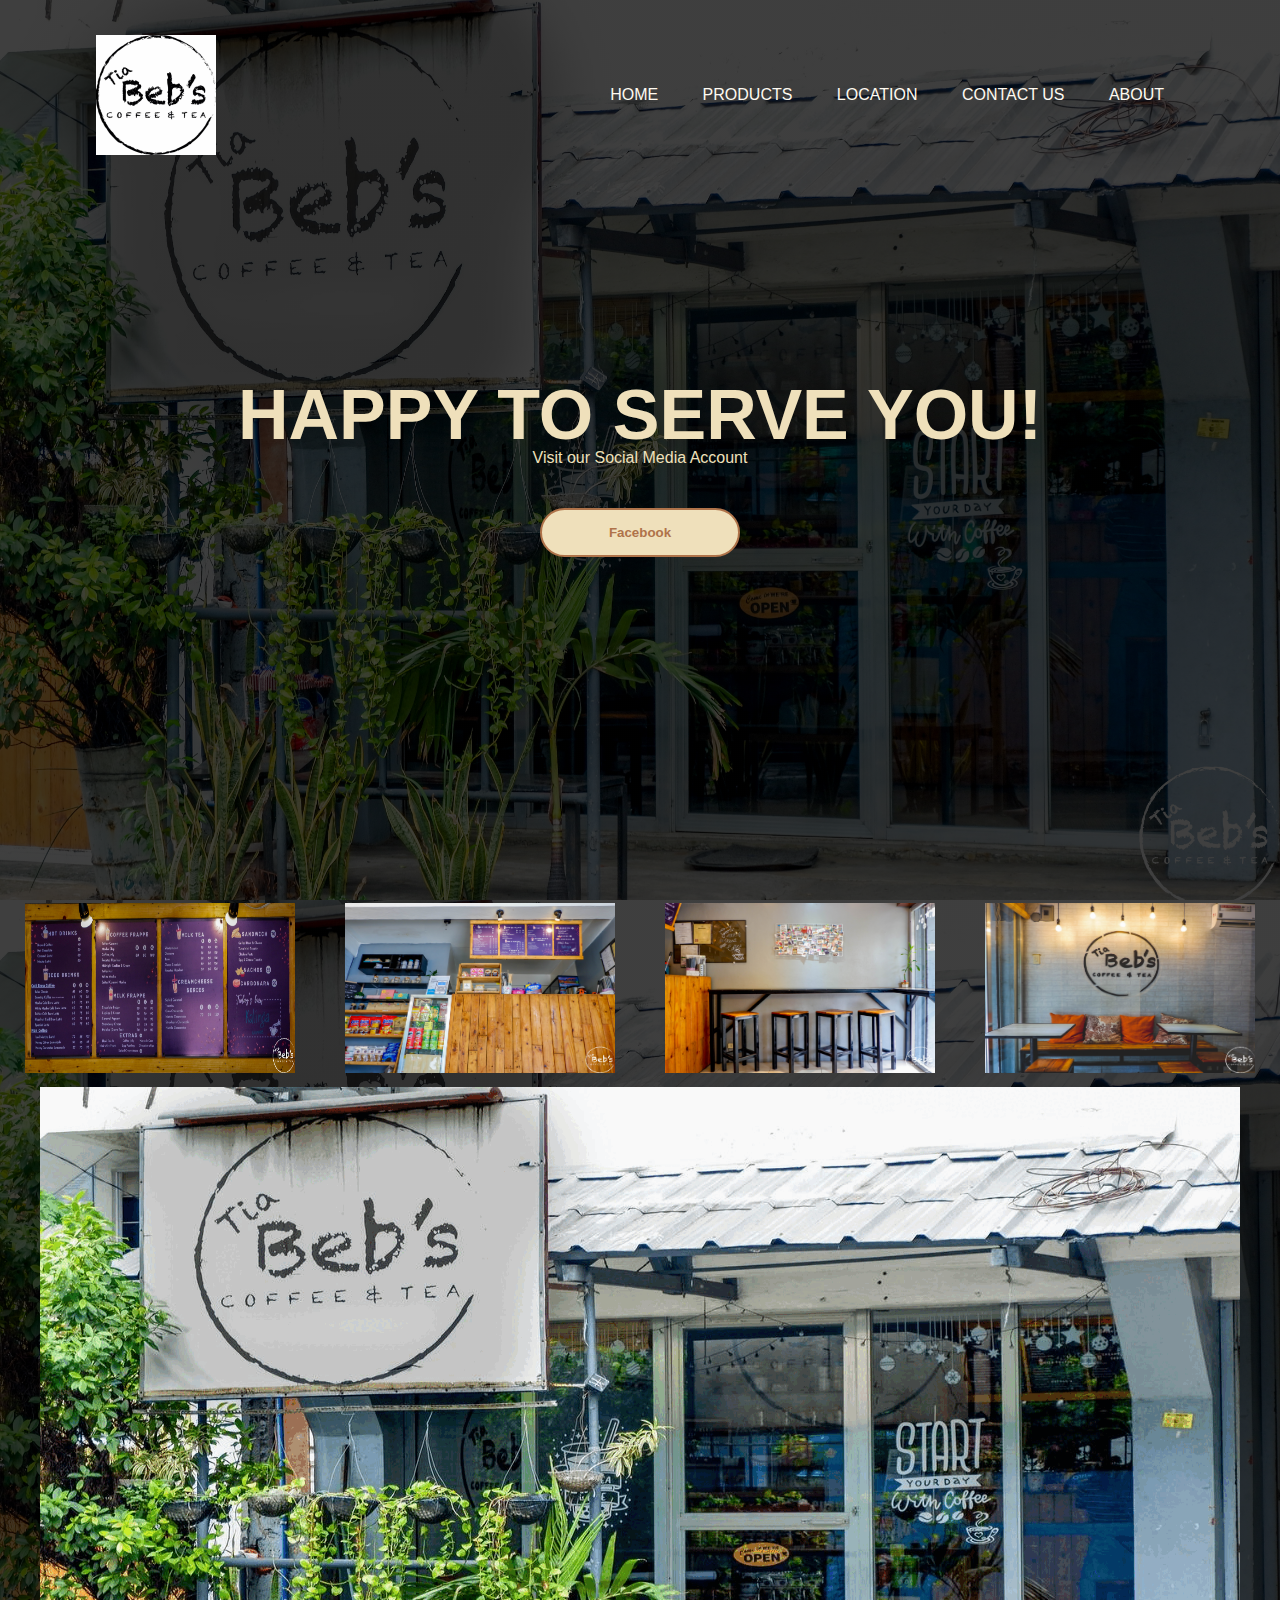
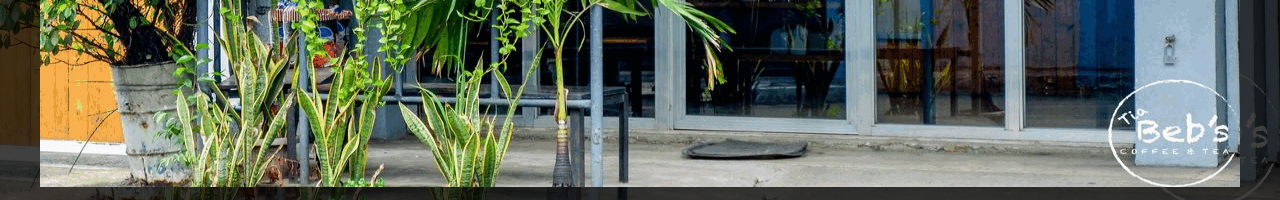
<file: index.html>
<!DOCTYPE html>
<html>
    <head>
        <title>Tia Beb's Coffee and Tea — Home</title>
        <link rel="stylesheet" href="style.css">
    </head>
    <body>
        <div class="banner">
            <div class="navbar">
                <img src="logo.jpg" class="logo" alt="">
                <ul>
                    <li><a href="index.html">Home</a></li>
                    <li><a href="products.html">Products</a></li>
                    <li><a href="location.html">Location</a></li>
                    <li><a href="contact.html">Contact Us</a></li>
                    <li><a href="about.html">About</a></li>
                </ul>
            </div>

            <div class="content">
                <h1>HAPPY TO SERVE YOU!</h1>
                <p>Visit our Social Media Account </p>
                <div>
                    <button type="button" onclick="facebook()"><span></span>Facebook</button>
                </div>
            </div>
        </div>
        <table class="banner" cellspacing="1" cellpadding="1">
            <tr>
                <td align="center"><a href="menu.html"><img src="menu.jpg" width="270" height="170"></a></td>
                <td align="center"><a href="counter.html"><img src="counter.jpg" width="270" height="170"></a></td>
                <td align="center"><a href="table1.html"><img src="table1.jpg" width="270" height="170"></a></td>
                <td align="center"><a href="table2.html"><img src="table2.jpg" width="270" height="170"></a></td>
            </tr>

            <tr>
                <td colspan="4" align="center"><img src="Entrance.gif" width="1200" height="700"></td>
            </tr>
        </table>
        <script src="function.js">

        </script>
    </body>
</html>
</file>
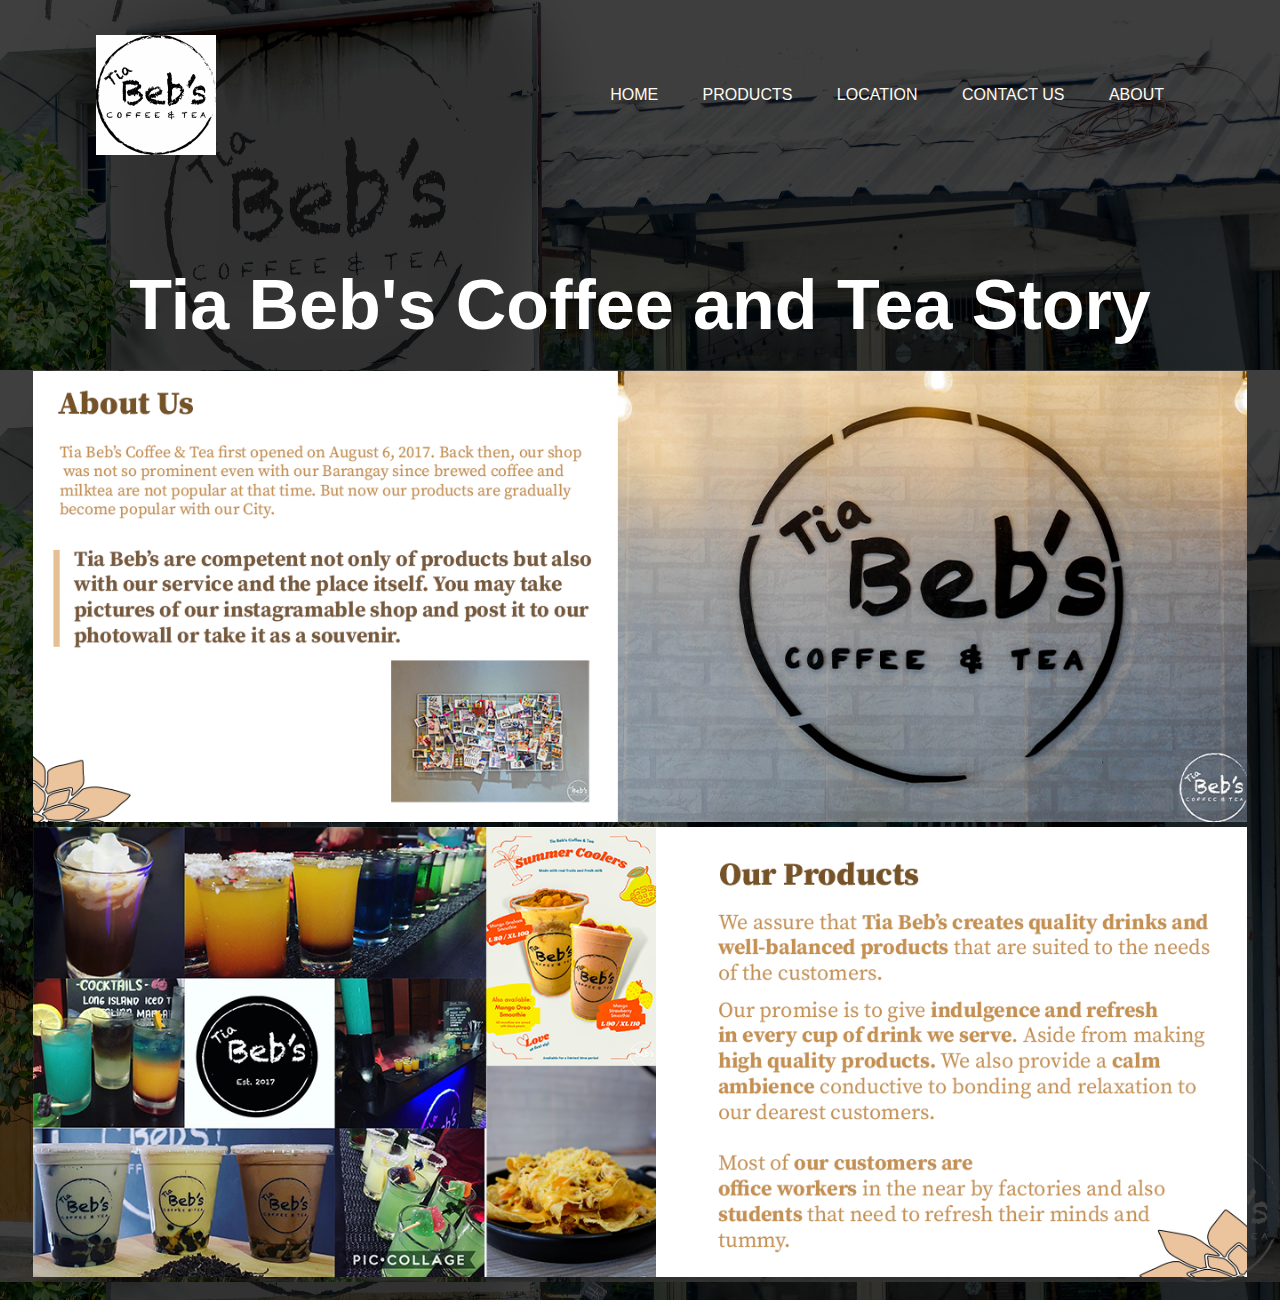
<file: about.html>
<!DOCTYPE html>
<html>
    <head>
        <title>Tia Beb's Coffee and Tea — About</title>
        <link rel="stylesheet" href="style.css">
    </head>
    <body class="banner">
            <div class="navbar">
                <img src="logo.jpg" class="logo" alt="">
                <ul>
                    <li><a href="index.html">Home</a></li>
                    <li><a href="products.html">Products</a></li>
                    <li><a href="location.html">Location</a></li>
                    <li><a href="contact.html">Contact Us</a></li>
                    <li><a href="about.html">About</a></li>
                </ul>
            </div>
            
            <div class="about"> 
                <h2>Tia Beb's Coffee and Tea Story</h2>
            </div>

            <br><br><br><br><br><br><br><br><br><br>

            <table class="banner" cellspacing="1" cellpadding="1">
                <tr>
                    <td colspan="4" align="center"><img src="About us.png" width="95%" height="80%"></td>
                </tr>
                <tr>
                    <td colspan="4" align="center"><img src="our products.png" width="95%" height="80%"></td>
                </tr>
            </table>
            <br>
    </body>
</html>
</file>
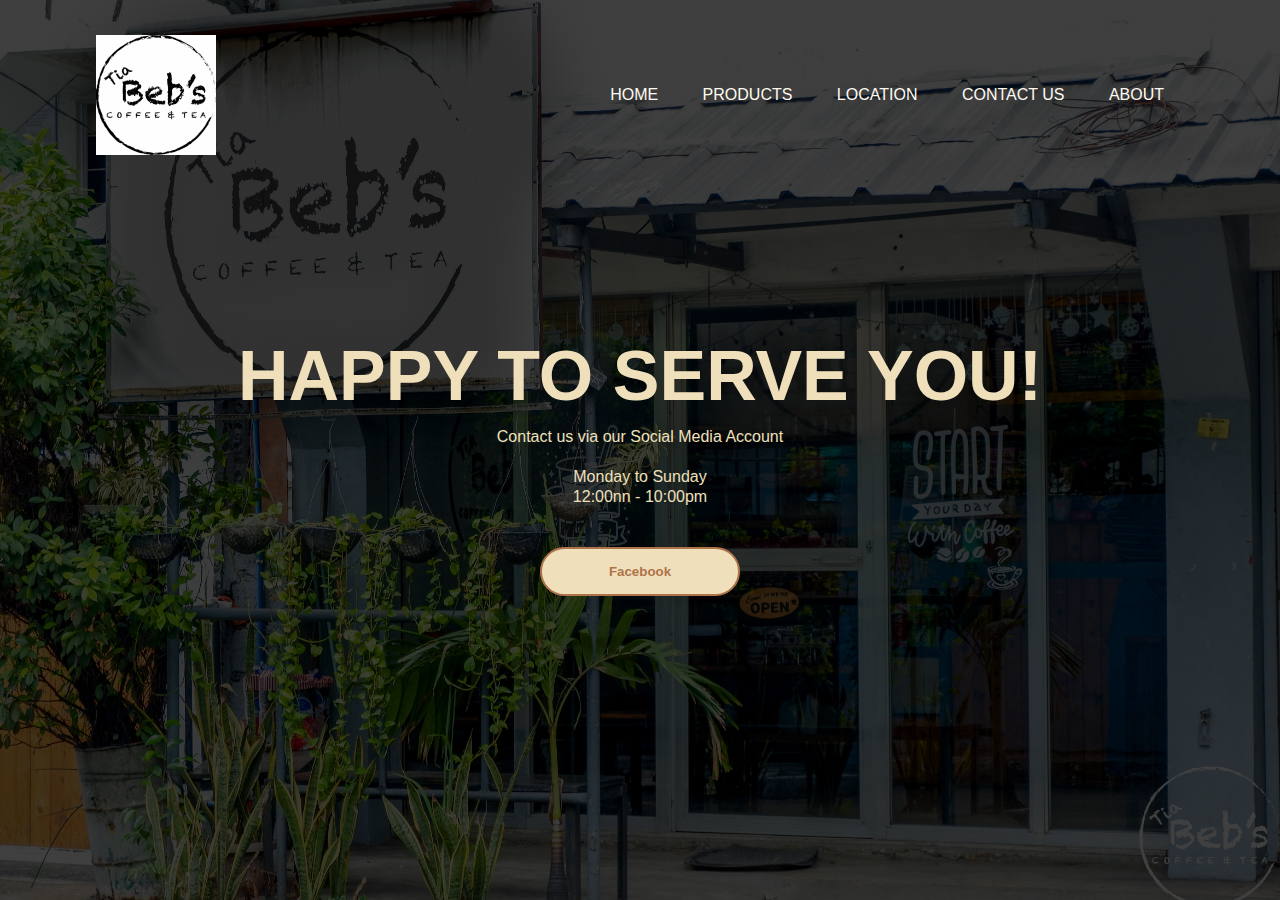
<file: contact.html>
<!DOCTYPE html>
<html>
    <head>
        <title>Tia Beb's Coffee and Tea — Contact Us</title>
        <link rel="stylesheet" href="style.css">
    </head>
    <body>
        <div class="banner">
            <div class="navbar">
                <img src="logo.jpg" class="logo" alt="">
                <ul>
                    <li><a href="index.html">Home</a></li>
                    <li><a href="products.html">Products</a></li>
                    <li><a href="location.html">Location</a></li>
                    <li><a href="contact.html">Contact Us</a></li>
                    <li><a href="about.html">About</a></li>
                </ul>
            </div>
            <div class="content">
                <h1>HAPPY TO SERVE YOU!</h1>
                <br>
                <p>Contact us via our Social Media Account <br> <br> Monday to Sunday <br> 12:00nn - 10:00pm </p>
                <div>
                    <button type="button" onclick="facebook()"><span></span>Facebook</button>
                </div>
            </div>
        </div>
        <script src="function.js">

        </script>
    </body>
</html>
</file>
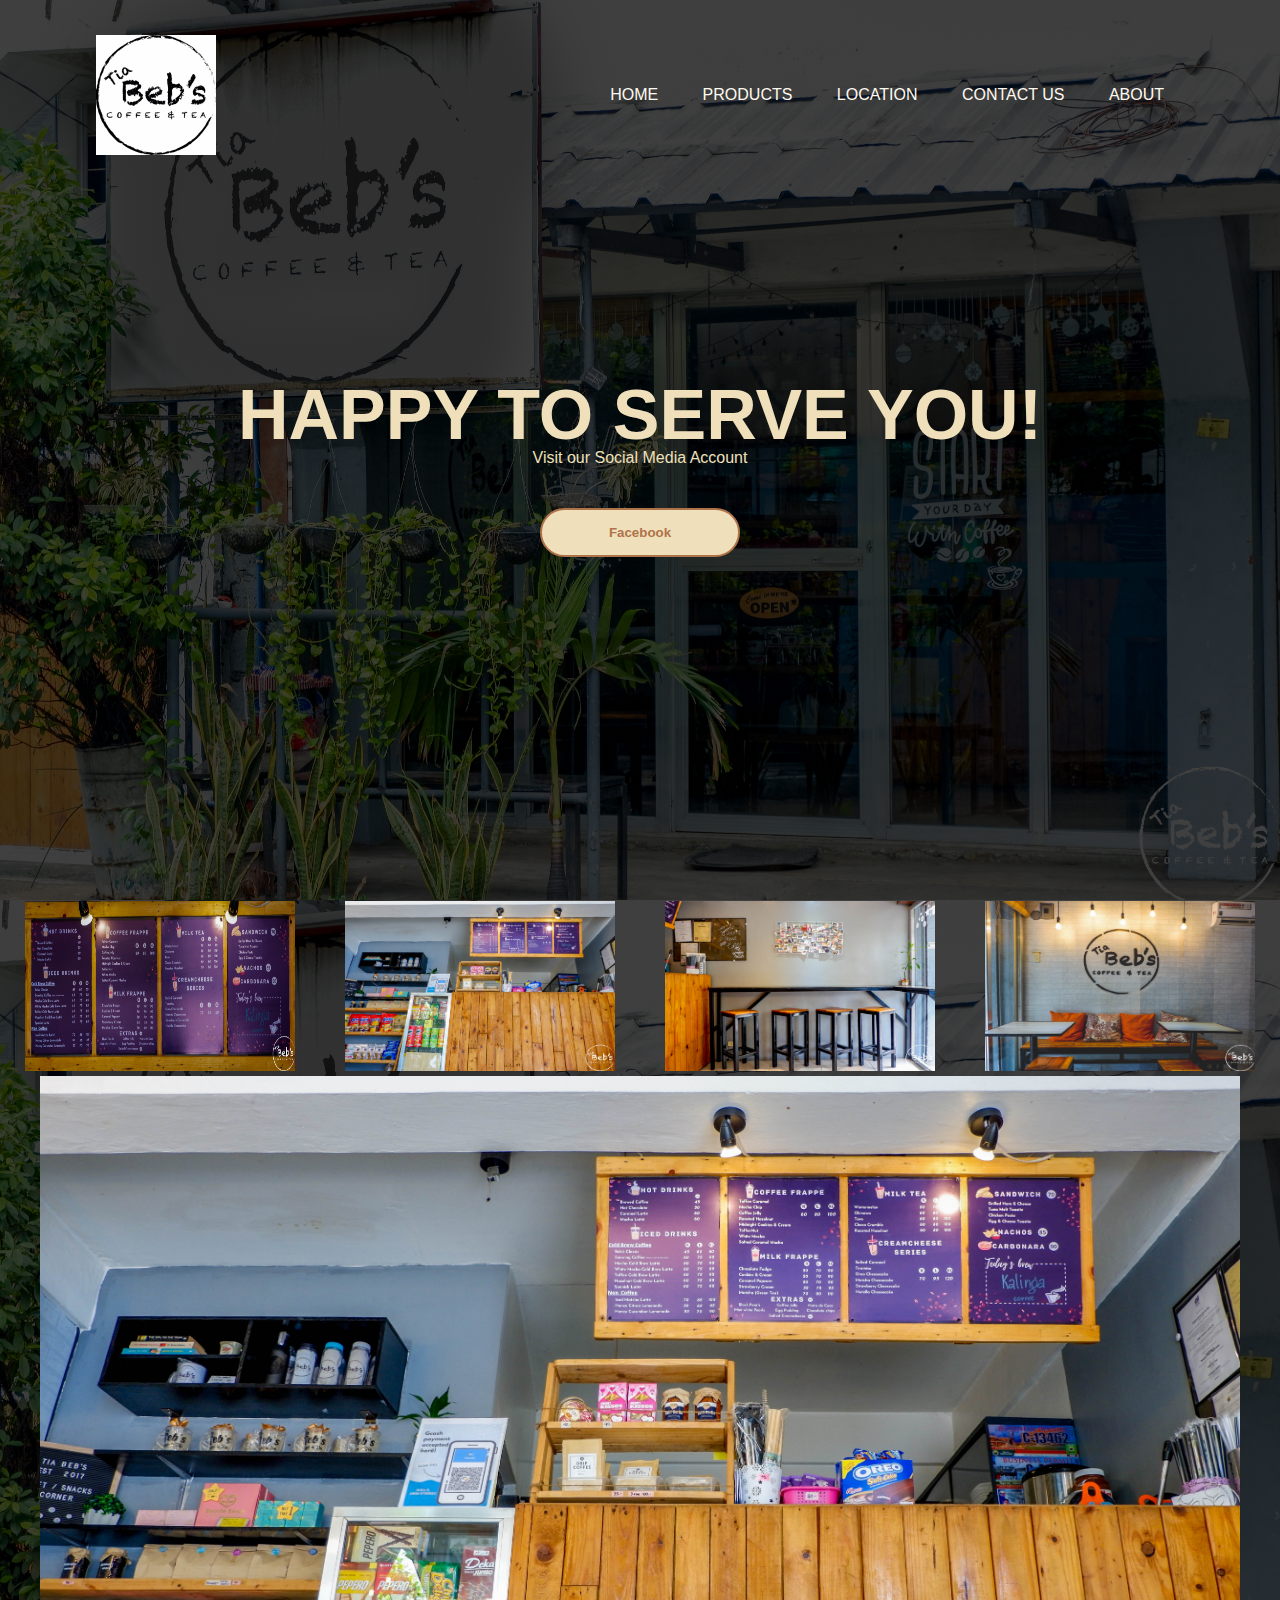
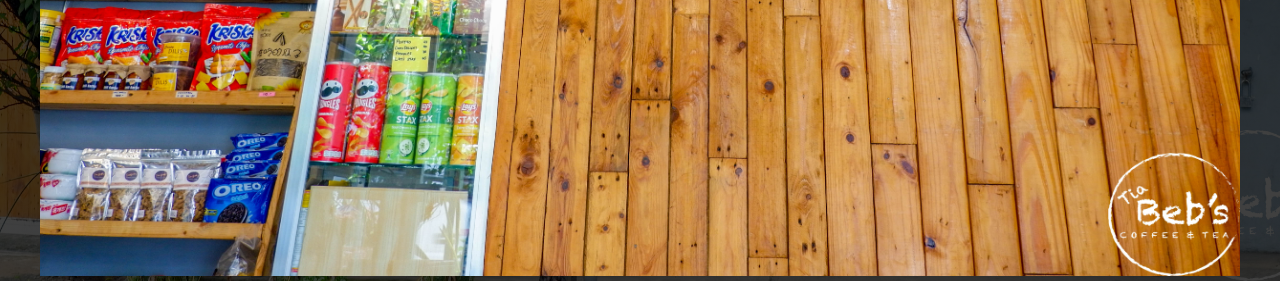
<file: counter.html>
<!DOCTYPE html>
<html>
    <head>
        <title>Tia Beb's Coffee and Tea — Home</title>
        <link rel="stylesheet" href="style.css">
    </head>
    <body>
        <div class="banner">
            <div class="navbar">
                <img src="logo.jpg" class="logo" alt="">
                <ul>
                    <li><a href="index.html">Home</a></li>
                    <li><a href="products.html">Products</a></li>
                    <li><a href="location.html">Location</a></li>
                    <li><a href="contact.html">Contact Us</a></li>
                    <li><a href="about.html">About</a></li>
                </ul>
            </div>

            <div class="content">
                <h1>HAPPY TO SERVE YOU!</h1>
                <p>Visit our Social Media Account</p>
                <div>
                    <button type="button" onclick="facebook()"><span></span>Facebook</button>
                </div>
            </div>
        </div>
        <table class="banner" cellspacing="1" cellpadding="1">
            <tr>
                <td align="center"><a href="menu.html"><img src="menu.jpg" width="270" height="170"></a></td>
                <td align="center"><a href="counter.html"><img src="counter.jpg" width="270" height="170"></a></td>
                <td align="center"><a href="table1.html"><img src="table1.jpg" width="270" height="170"></a></td>
                <td align="center"><a href="table2.html"><img src="table2.jpg" width="270" height="170"></a></td>
            </tr>

            <tr>
                <td colspan="4" align="center"><img src="counter.jpg" width="1200" height="800"></td>
            </tr>
        </table>
        <script src="function.js">

        </script>
    </body>
</html>
</file>
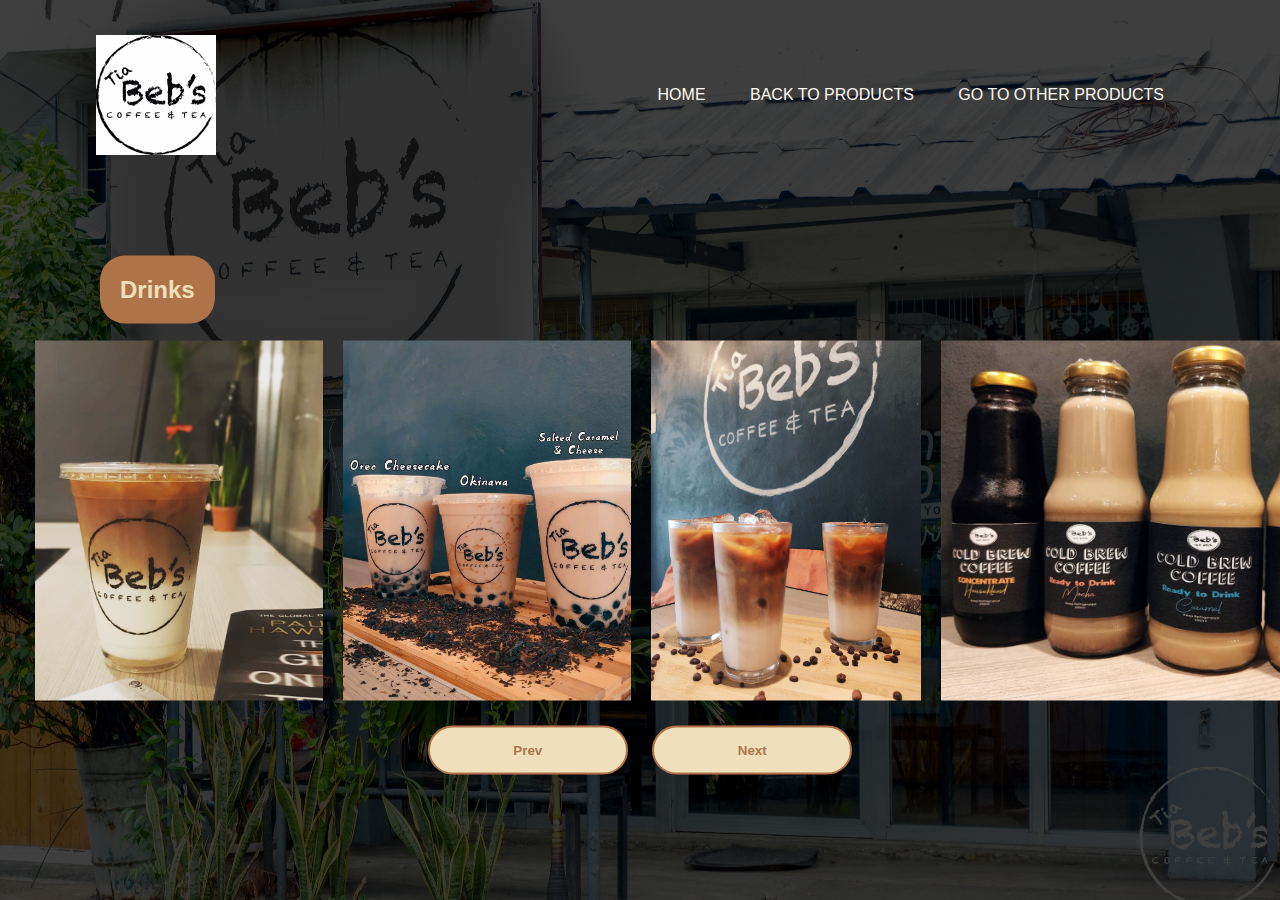
<file: drinks.html>
<!DOCTYPE html>
<html>
    <head>
        <link rel="stylesheet" href="style.css">
        <title>Products – Drinks</title>
    </head>
    <body>
        <div class="banner">
            <div class="navbar">
                <img src="logo.jpg" class="logo" alt="">
                <ul>
                    <li><a href="index.html">Home</a></li>
                    <li><a href="products.html">Back to Products</a></li>
                    <li><a href="others.html">Go to Other Products</a></li>
                </ul>
            </div>

            <div class="content" id="drinks-tab">
                <h2 id="drinks">Drinks</h2>
                
                <div class="prod-tab">      
                    <img src="drinks/a.jpg" alt="" id="a">
                    <img src="drinks/b.jpg" alt="" id="b">
                    <img src="drinks/c.jpg" alt="" id="c">
                    <img src="drinks/d.jpg" alt="" id="d">      
                </div>
                    <button onclick="drinks2b()">Prev</button>
                    <button onclick="drinks2a()">Next</button>
            </div>

            <script src="function.js"></script>
    </body>
</html>
</file>
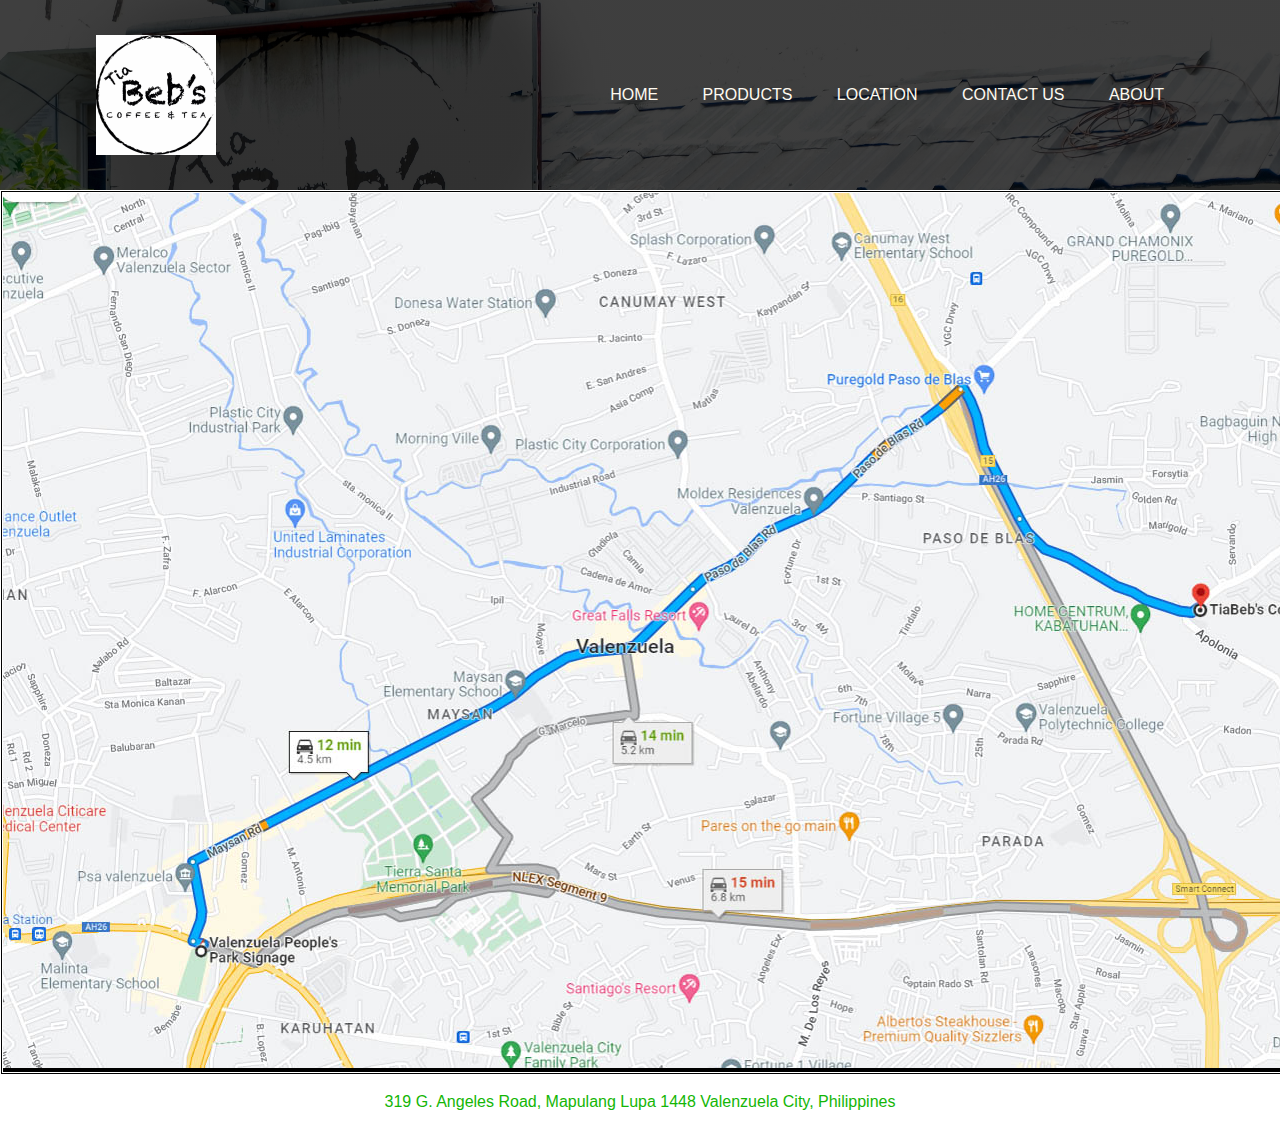
<file: location.html>
<!DOCTYPE html>
<html>
    <head>
        <title>Tia Beb's Coffee and Tea — Location</title>
        <link rel="stylesheet" href="style.css">
    </head>
    <body>
        <div class="banner"> 
            <div class="navbar">
                <img src="logo.jpg" class="logo" alt="">
                <ul>
                    <li><a href="index.html">Home</a></li>
                    <li><a href="products.html">Products</a></li>
                    <li><a href="location.html">Location</a></li>
                    <li><a href="contact.html">Contact Us</a></li>
                    <li><a href="about.html">About</a></li>
                </ul>
            </div>
                <center>
                    <table border="1" bgcolor="black" bordercolor="white" cellspacing="1" cellpadding="1">
                        <tr>
                            <td> <a href="https://www.google.com/maps/dir/Valenzuela+People's+Park+Signage,+MacArthur+Highway,+Valenzuela,+Metro+Manila/TiaBeb's+Coffee+%26+Tea,+Valenzuela,+Metro+Manila/@14.6999212,120.9880191,15z/data=!4m13!4m12!1m5!1m1!1s0x3397b5a7648ec02b:0x95a54914135a6da4!2m2!1d120.9701395!2d14.6921723!1m5!1m1!1s0x3397b1b25ff9a835:0xc5400fe90e5f67fc!2m2!1d121.0004914!2d14.7021703"> 
                                <img src="MAP.jpg"  style="width:'100';height:'100';"></a> </td>                    
                        </tr>
                    </table>
                    <br>
                        <a href="https://www.google.com/maps/dir/Valenzuela+People's+Park+Signage,+MacArthur+Highway,+Valenzuela,+Metro+Manila/TiaBeb's+Coffee+%26+Tea,+Valenzuela,+Metro+Manila/@14.6999212,120.9880191,15z/data=!4m13!4m12!1m5!1m1!1s0x3397b5a7648ec02b:0x95a54914135a6da4!2m2!1d120.9701395!2d14.6921723!1m5!1m1!1s0x3397b1b25ff9a835:0xc5400fe90e5f67fc!2m2!1d121.0004914!2d14.7021703">319 G. Angeles Road, Mapulang Lupa 1448 Valenzuela City, Philippines</a>
                    <br><br><br>
                </center>
    </body>
</html>
</file>
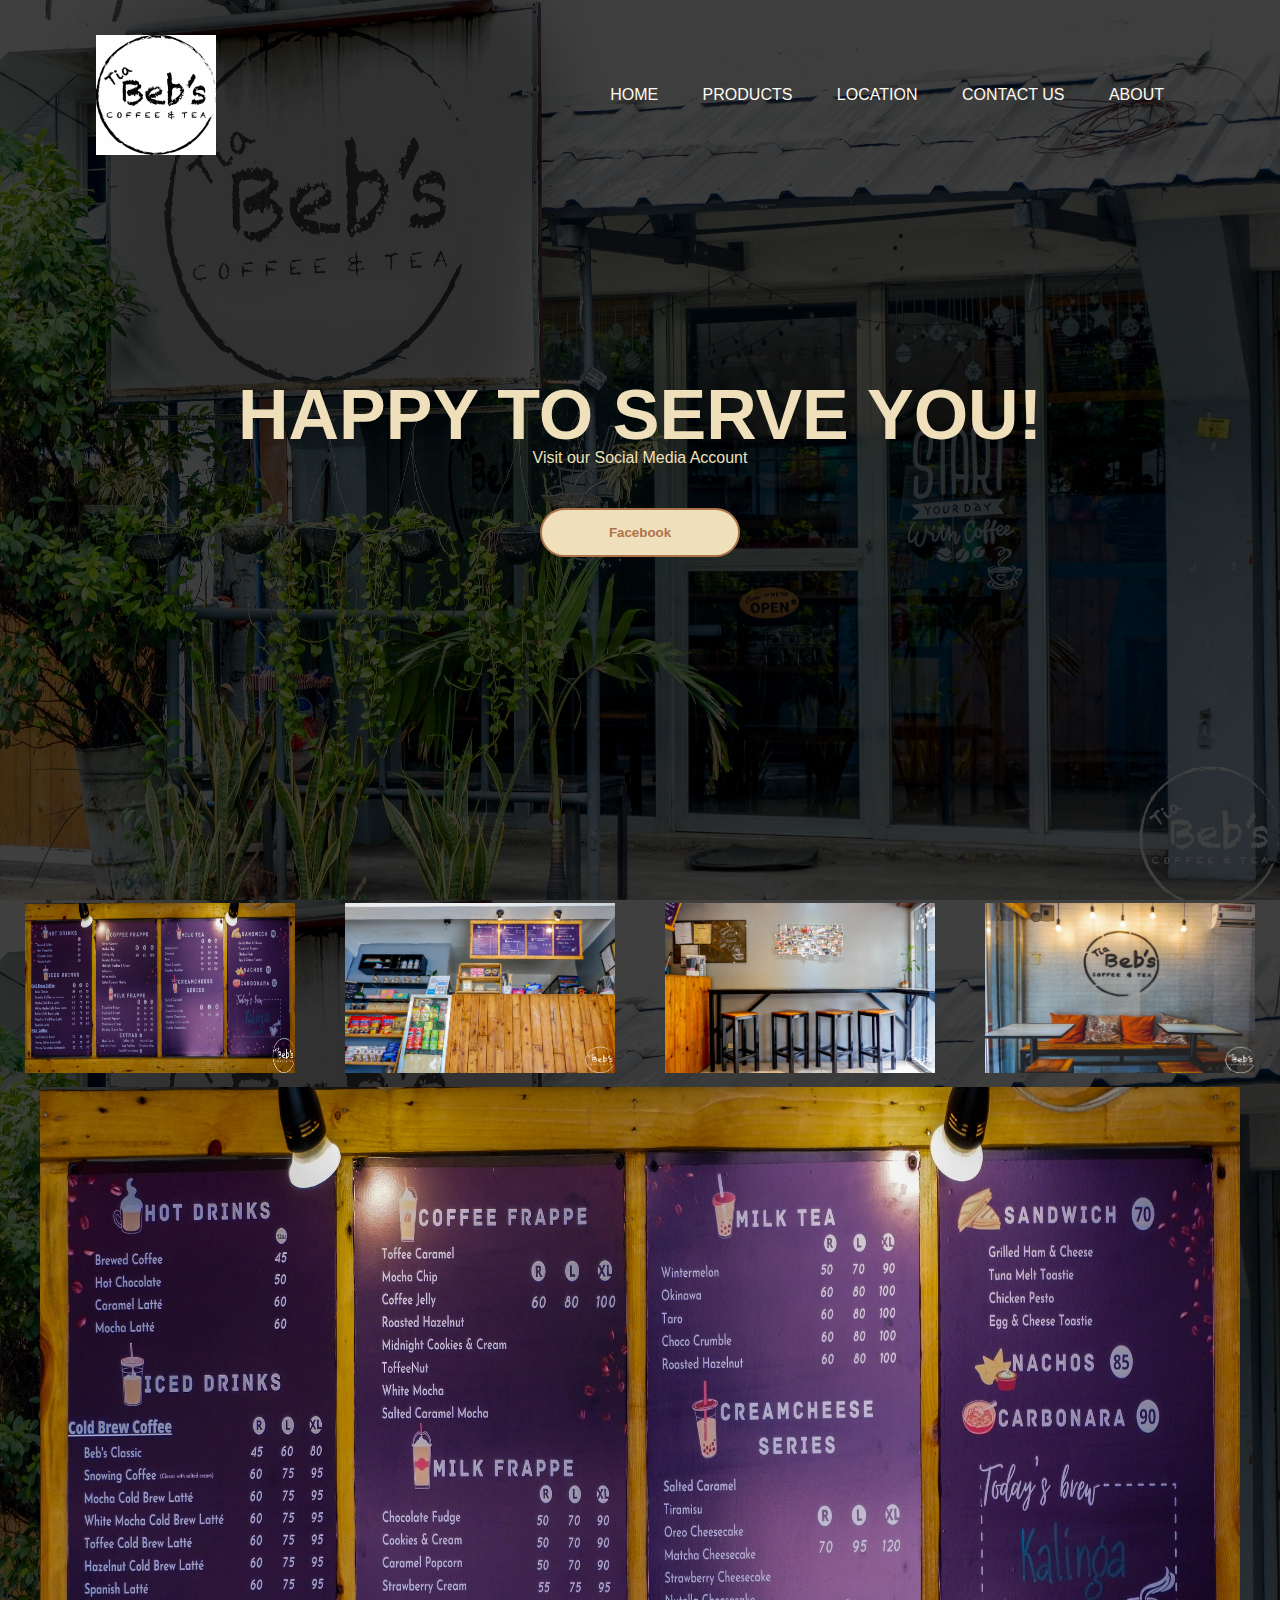
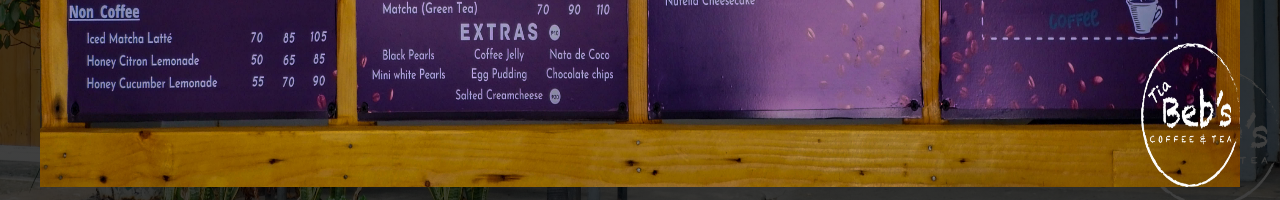
<file: menu.html>
<!DOCTYPE html>
<html>
    <head>
        <title>Tia Beb's Coffee and Tea — Home</title>
        <link rel="stylesheet" href="style.css">
    </head>
    <body>
        <div class="banner">
            <div class="navbar">
                <img src="logo.jpg" class="logo" alt="">
                <ul>
                    <li><a href="index.html">Home</a></li>
                    <li><a href="products.html">Products</a></li>
                    <li><a href="location.html">Location</a></li>
                    <li><a href="contact.html">Contact Us</a></li>
                    <li><a href="about.html">About</a></li>
                </ul>
            </div>

            <div class="content">
                <h1>HAPPY TO SERVE YOU!</h1>
                <p>Visit our Social Media Account</p>
                <div>
                    <button type="button" onclick="facebook()"><span></span>Facebook</button>
                </div>
            </div>
        </div>
        <table class="banner" cellspacing="1" cellpadding="1">
            <tr>
                <td align="center"><a href="menu.html"><img src="menu.jpg" width="270" height="170"></a></td>
                <td align="center"><a href="counter.html"><img src="counter.jpg" width="270" height="170"></a></td>
                <td align="center"><a href="table1.html"><img src="table1.jpg" width="270" height="170"></a></td>
                <td align="center"><a href="table2.html"><img src="table2.jpg" width="270" height="170"></a></td>
            </tr>

            <tr>
                <td colspan="4" align="center"><img src="menu.jpg" width="1200" height="700"></td>
            </tr>
        </table>
        <script src="function.js">

        </script>
    </body>
</html>
</file>
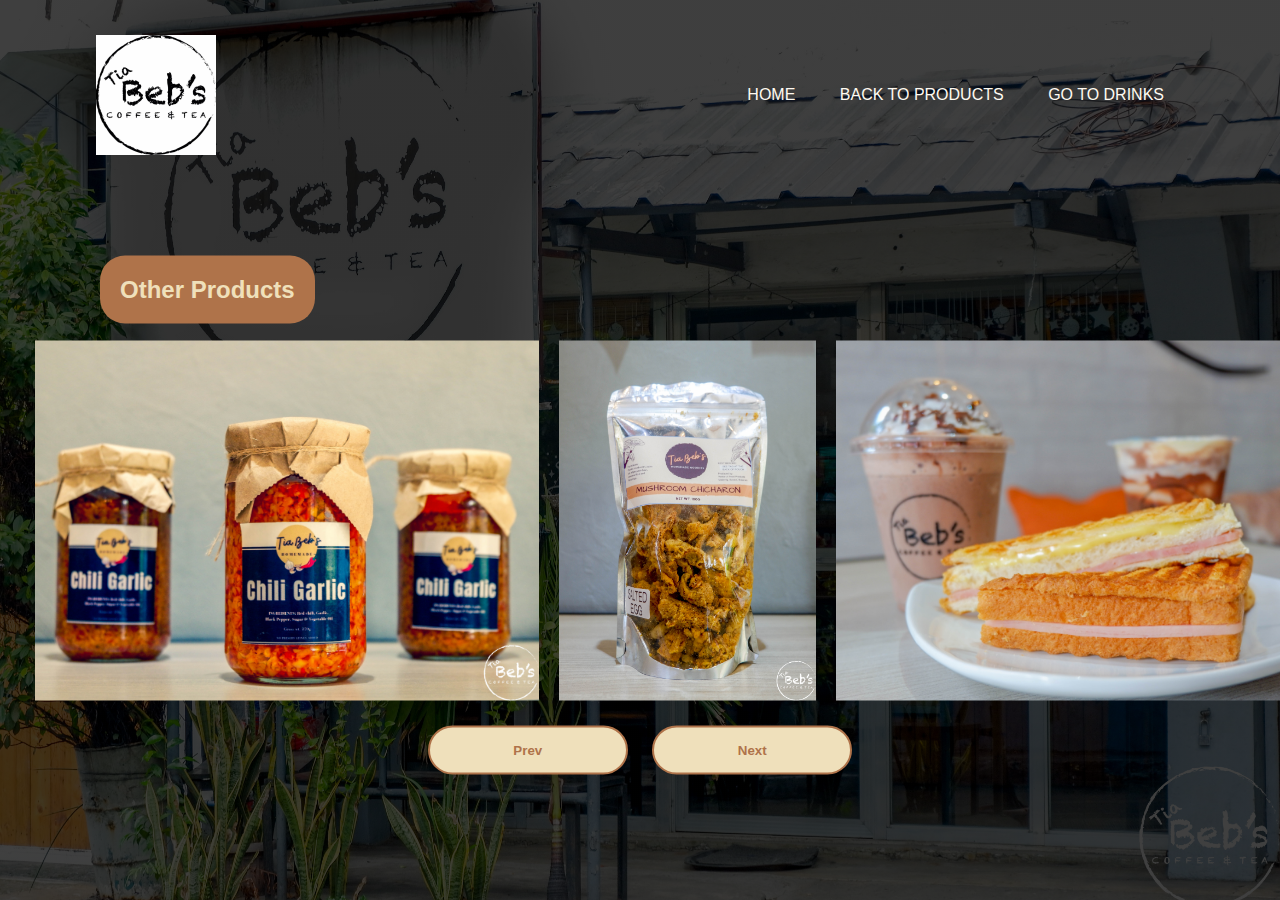
<file: others.html>
<!DOCTYPE html>
<html>
    <head>
        <link rel="stylesheet" href="style.css">
        <title>Products – Others</title>
    </head>
    <body id="other-prod-body">
        <div class="banner">
            <div class="navbar">
                <img src="logo.jpg" class="logo" alt="">
                <ul>
                    <li><a href="index.html">Home</a></li>
                    <li><a href="products.html">Back to Products</a></li>
                    <li><a href="drinks.html">Go to Drinks</a></li>
                </ul>
            </div>

            <div class="content" id="other-prod">
                <h2 id="others">Other Products</h2>
                <div class="prod-tab">
                    <img src="others/i.jpg" alt="" id="e">
                    <img src="others/j.jpg" alt="" id="f">
                    <img src="others/k.jpg" alt="" id="g">
                    <img src="others/l.jpg" alt="" id="h"> 
                </div> 
                    <button onclick="others2b()">Prev</button>
                    <button onclick="others2a()">Next</button>
            </div>
        <script src="function.js"></script>
    </body>
</html>
</file>
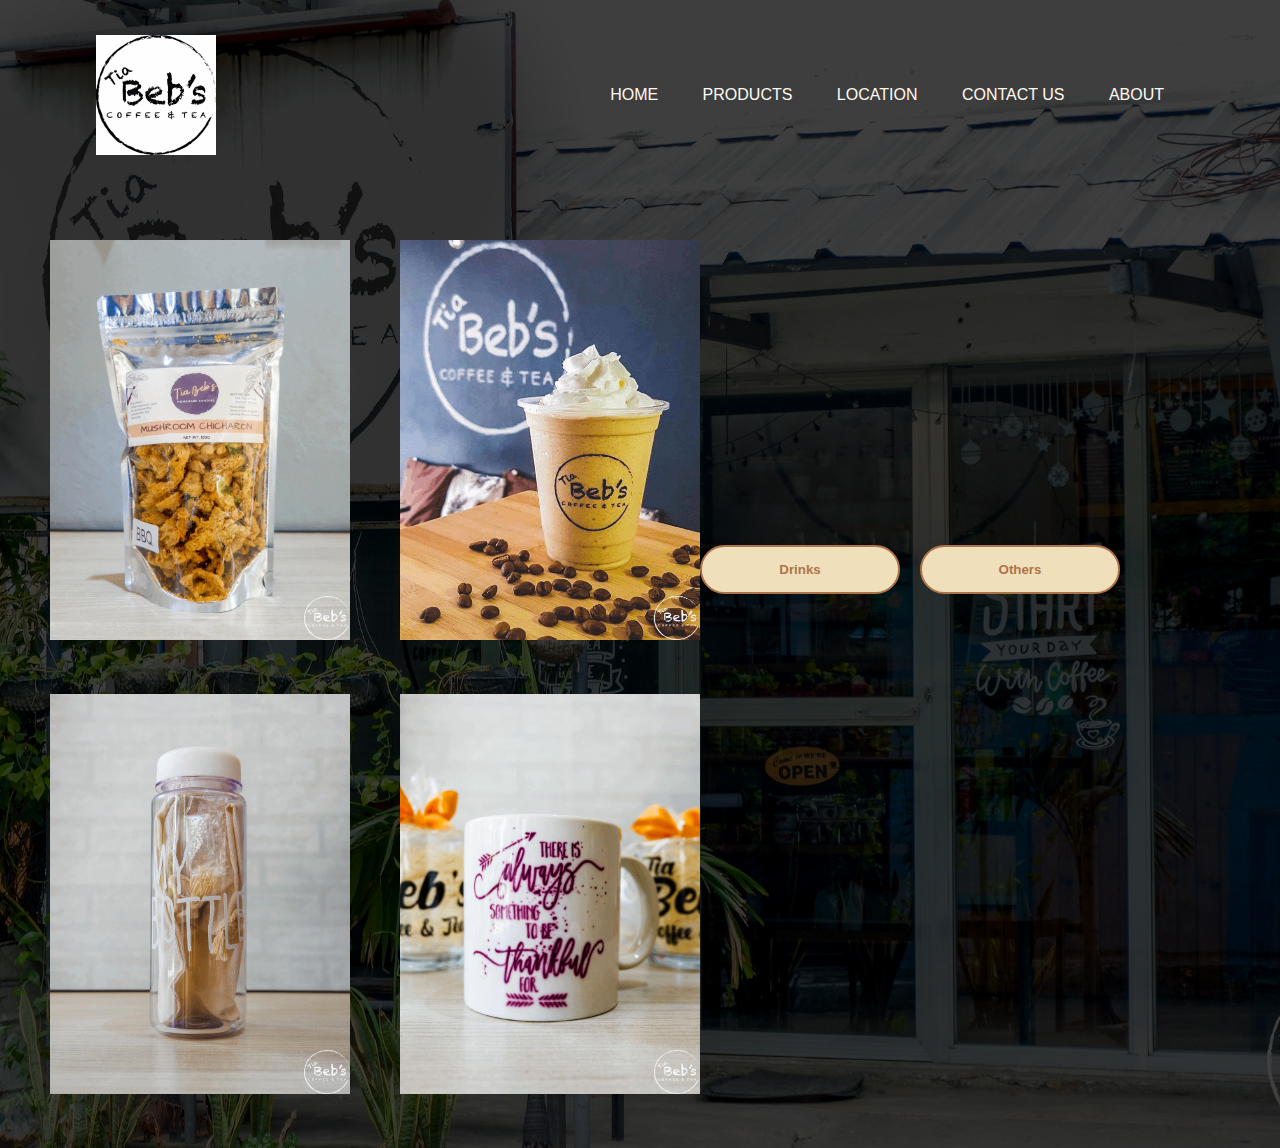
<file: products.html>
<!DOCTYPE html>
<html>
    <head>
        <title>Tia Beb's Coffee and Tea — Products</title>
        <link rel="stylesheet" href="style.css">
    </head>
    <body class="banner">
            <div class="navbar">
                <img src="logo.jpg" class="logo" alt="">
                <ul>
                    <li><a href="index.html">Home</a></li>
                    <li><a href="products.html">Products</a></li>
                    <li><a href="location.html">Location</a></li>
                    <li><a href="contact.html">Contact Us</a></li>
                    <li><a href="about.html">About</a></li>
                </ul>
            </div>

                <table align="left" cellspacing="50"> 
                    <tr>
                        <td><img src="chicha.gif"   width="300" height="400"></a></td>
                        <td><img src="Drinks.gif"   width="300" height="400"></a></td>
                    </tr>
                    <tr>
                        <td><img src="tumbler.gif"  width="300" height="400"></a></td>
                        <td><img src="mugs.gif"  width="300" height="400"></a></td>
                    </tr>
                </table>
            
            <div class="content" id="products"> 
                <div id="drinks-tab" class="product-button">
                    <button class="btn-products" id="drinks-prod" onclick="drinks()">Drinks</button>
                    <button class="btn-products" id="other-prod" onclick="others()"> Others</button>
                </div>
            </div>
            <script src="function.js"></script>
    </body>
</html>
</file>
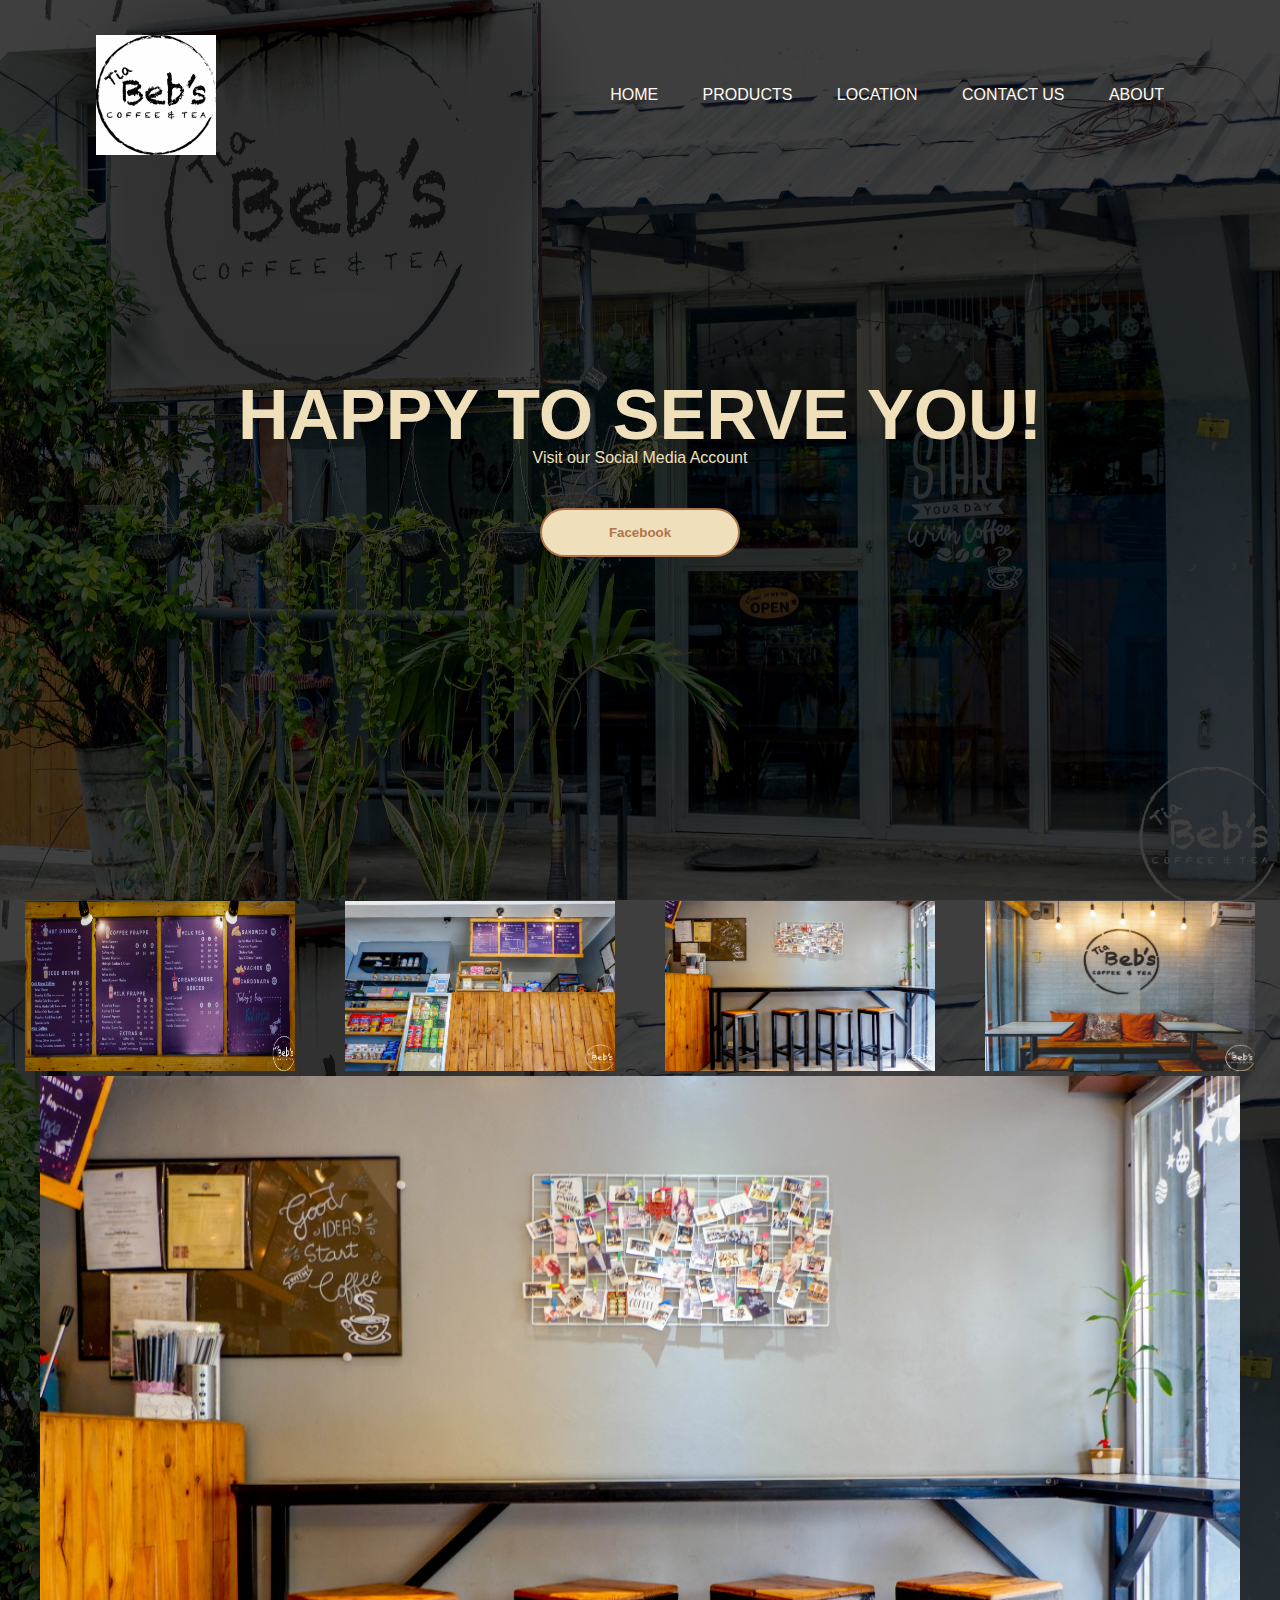
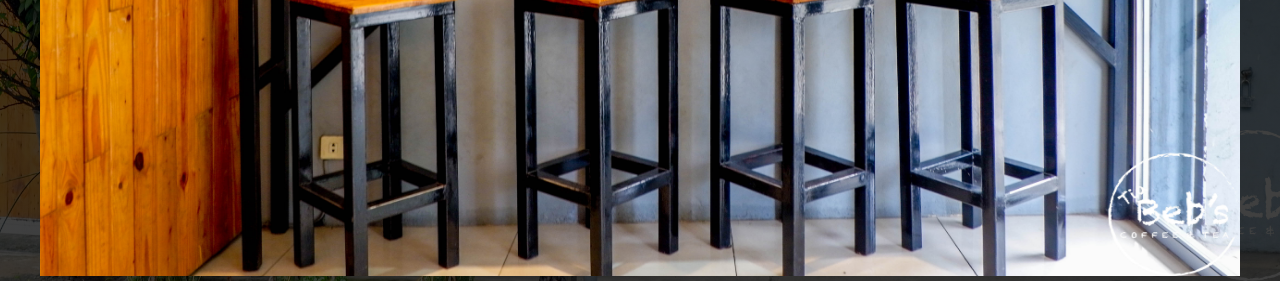
<file: table1.html>
<!DOCTYPE html>
<html>
    <head>
        <title>Tia Beb's Coffee and Tea — Home</title>
        <link rel="stylesheet" href="style.css">
    </head>
    <body>
        <div class="banner">
            <div class="navbar">
                <img src="logo.jpg" class="logo" alt="">
                <ul>
                    <li><a href="index.html">Home</a></li>
                    <li><a href="products.html">Products</a></li>
                    <li><a href="location.html">Location</a></li>
                    <li><a href="contact.html">Contact Us</a></li>
                    <li><a href="about.html">About</a></li>
                </ul>
            </div>

            <div class="content">
                <h1>HAPPY TO SERVE YOU!</h1>
                <p>Visit our Social Media Account</p>
                <div>
                    <button type="button" onclick="facebook()"><span></span>Facebook</button>
                </div>
            </div>
        </div>
        <table class="banner" cellspacing="1" cellpadding="1">
            <tr>
                <td align="center"><a href="menu.html"><img src="menu.jpg" width="270" height="170"></a></td>
                <td align="center"><a href="counter.html"><img src="counter.jpg" width="270" height="170"></a></td>
                <td align="center"><a href="table1.html"><img src="table1.jpg" width="270" height="170"></a></td>
                <td align="center"><a href="table2.html"><img src="table2.jpg" width="270" height="170"></a></td>
            </tr>

            <tr>
                <td colspan="4" align="center"><img src="table1.jpg" width="1200" height="800"></td>
            </tr>
        </table>
        <script src="function.js">

        </script>
    </body>
</html>
</file>
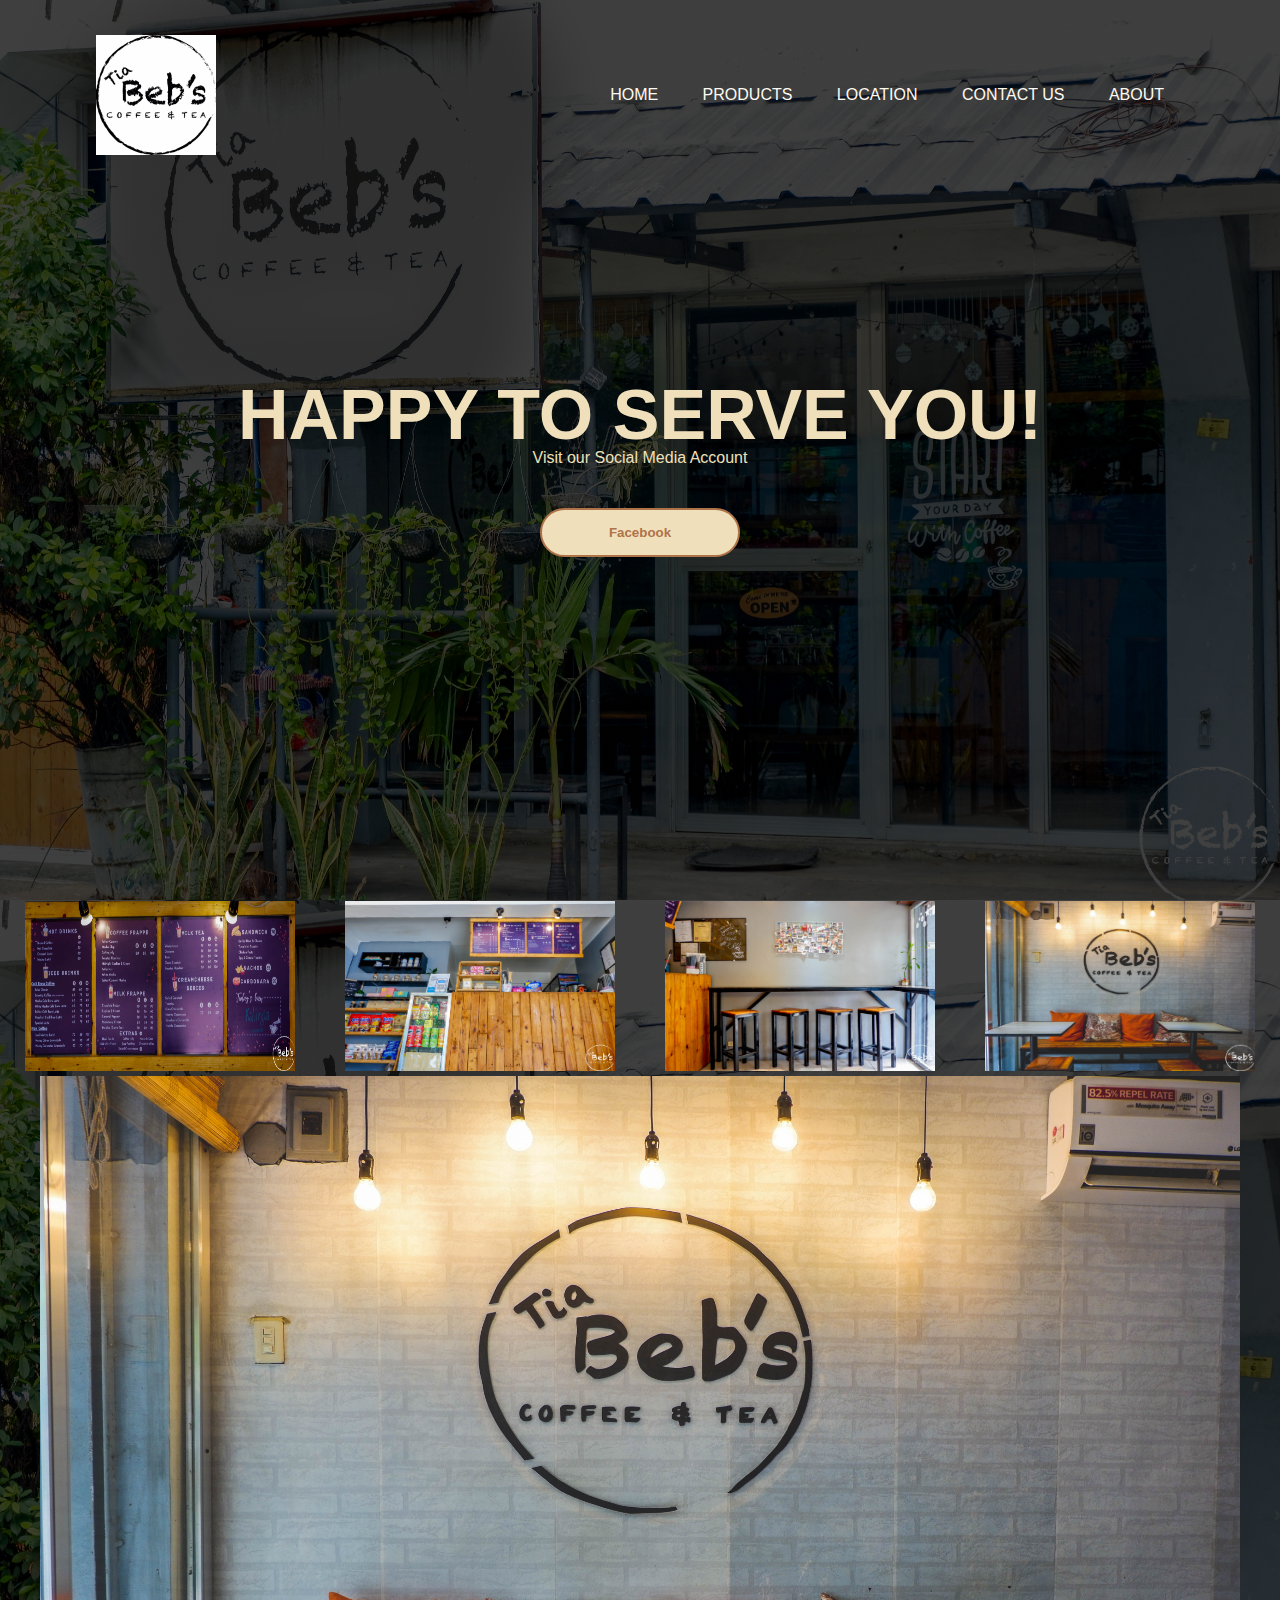
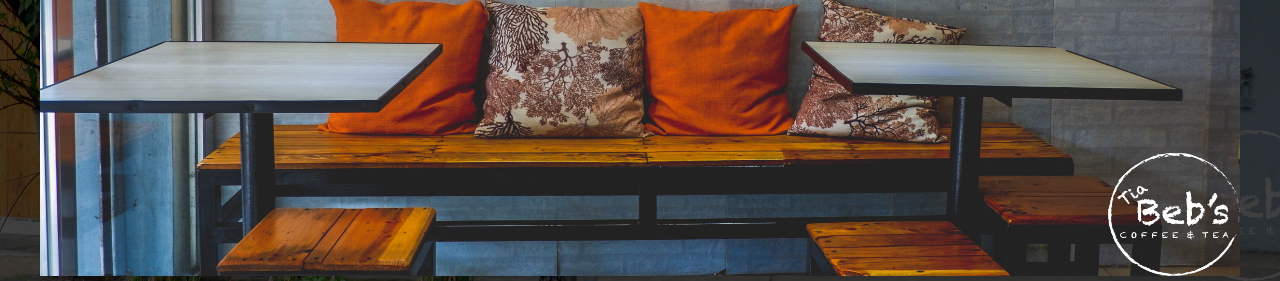
<file: table2.html>
<!DOCTYPE html>
<html>
    <head>
        <title>Tia Beb's Coffee and Tea — Home</title>
        <link rel="stylesheet" href="style.css">
    </head>
    <body>
        <div class="banner">
            <div class="navbar">
                <img src="logo.jpg" class="logo" alt="">
                <ul>
                    <li><a href="index.html">Home</a></li>
                    <li><a href="products.html">Products</a></li>
                    <li><a href="location.html">Location</a></li>
                    <li><a href="contact.html">Contact Us</a></li>
                    <li><a href="about.html">About</a></li>
                </ul>
            </div>

            <div class="content">
                <h1>HAPPY TO SERVE YOU!</h1>
                <p>Visit our Social Media Account</p>
                <div>
                    <button type="button" onclick="facebook()"><span></span>Facebook</button>
                </div>
            </div>
        </div>
        <table class="banner" cellspacing="1" cellpadding="1">
            <tr>
                <td align="center"><a href="menu.html"><img src="menu.jpg" width="270" height="170"></a></td>
                <td align="center"><a href="counter.html"><img src="counter.jpg" width="270" height="170"></a></td>
                <td align="center"><a href="table1.html"><img src="table1.jpg" width="270" height="170"></a></td>
                <td align="center"><a href="table2.html"><img src="table2.jpg" width="270" height="170"></a></td>
            </tr>

            <tr>
                <td colspan="4" align="center"><img src="table2.jpg" width="1200" height="800"></td>
            </tr>
        </table>
        <script src="function.js">

        </script>
    </body>
</html>
</file>
<file: style.css>
*{
   margin: 0;
   padding: 0;
   font-family: sans-serif; 
}

/*
Navigation
*/

.banner{
    width: 100%;
    height: 100vh;
    background-image: linear-gradient(rgba(0,0,0,0.75), rgba(0,0,0,0.75)), url(backgound.jpg);
    background-size: cover;
    background-position: center;
    border: none;
}
.navbar{
    width: 85%;
    margin: auto;
    padding: 35px 0;
    display: flex;
    align-items: center;
    justify-content: space-between;
}
.logo{
    cursor: pointer;
    width: 120px;
}
.navbar ul li{
    list-style: none;
    display: inline-block;
    margin: 0 20px;
}
.navbar ul li a{
    text-decoration: none;
    color: #fffaf1;
    text-transform: uppercase;
}
.navbar ul li a::after{
    content: '';
    height: 3px;
    width: 0;
    background: #af734a;
    position: absolute;
    left: 0;
    bottom: -10px;
    transition: 0.5s;
}
.navbar ul li a::after:hover{
    width: 100%;
}

/*
Content
*/

.content{
    width: 100%;
    position: absolute;
    top: 50%;
    transform: translateY(-50%);
    text-align: center;
    color: #efe0bb;
}
.content h1{
    font-size: 70px;
    margin-top: 80px;
    line-height: 25px;
}
.content p{
    margin: 20px auto;
    font-weight: 100;
    line-height: 20px;
}
button{
    width: 200px;
    padding: 15px 0;
    text-align: center;
    margin: 20px 10px;
    border-radius: 25px;
    font-weight: bold;
    border: 2px solid #af734a;
    background: #efe0bb;
    color: #af734a;
    cursor: pointer; 
    position: relative;
    overflow: hidden;
}
span{
    background: #a05e2b;
    height: 100%;
    width: 100%;
    border-radius: 25px;
    position: absolute;
    left: 0;
    bottom: 0;
    z-index: -1;
    transition: 0.5s;
}
button:hover span{
    width: 100%;
}

/*
Products
*/
.products{
    position: absolute;
    display: block;
}
.product-button{
    position: absolute;
    display: flex; 
    margin-top: -225px;
    margin-left: 50px;
    margin-right: 50px;
}
.prod-tab{
    top: -100px;
    display: flex;
    position: absolute;
    width:  360px;
    height: 380px;
    padding: 25px;
}   
.prod-tab img{
    padding: 10px;

}
#drinks{
    top: -150px;
    position: absolute;
    display: block;
    margin-left: 100px;
    background-color: #af734a;
    padding: 20px;
    border-radius: 25px;
}
#drinks-tab{
    position: absolute;
    display: inline;
    margin-bottom: 10px;
}
#drinks-tab button{
    top: 300px;
}
#other-prod{
    position: absolute;
    display: inline;
    margin-bottom: 10px;
}
#others{
    top: -150px;
    position: absolute;
    display: block;
    margin-left: 100px;
    background-color: #af734a;
    padding: 20px;
    border-radius: 25px;
}
#other-prod button{
    top: 300px;
}
#other-prod-body{
    zoom: 1;
}

/*
Location
*/

a:link {
    color: rgb(20, 182, 6);
    background-color: transparent;
    text-decoration: none;
}
  
a:hover {
    color: rgba(4, 196, 255, 0.925);
    background-color: transparent;
    text-decoration: underline;
}

.about{
    width: 100%;
    position: absolute;
    top: 30%;
    transform: translateY(-50%);
    text-align: center;
    color: #ffffff;
}
.about h2{
    font-size: 70px;
    margin-top: 70px;
    line-height: 25px;
}
.about p{
    margin: 20px auto;
    font-weight: 100;
    line-height: 20px;
}
</file>
